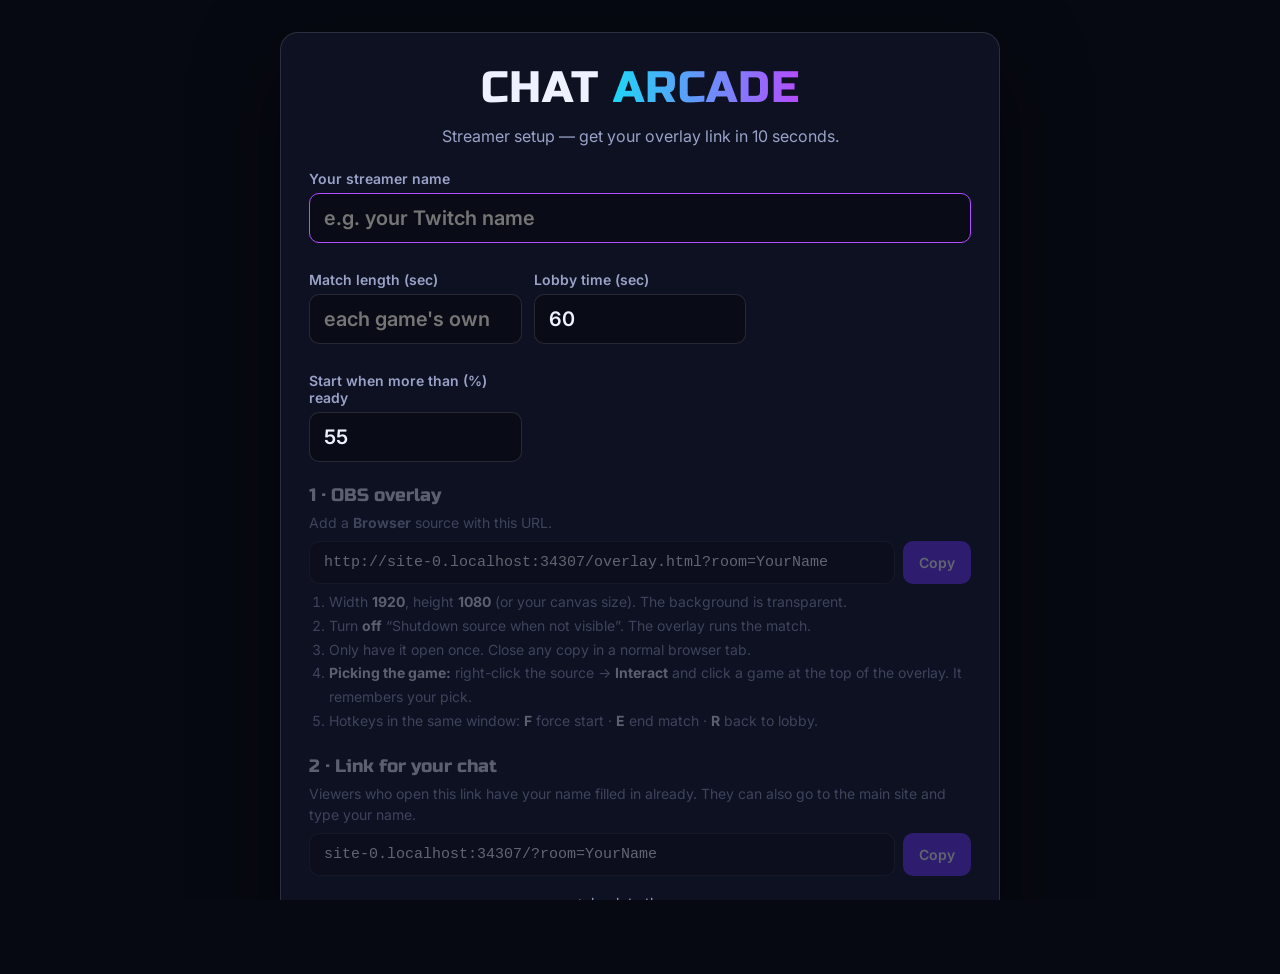
<file: setup.html>
<!doctype html>
<html lang="en">
<head>
<meta charset="utf-8">
<meta name="viewport" content="width=device-width,initial-scale=1">
<meta name="theme-color" content="#070912">
<title>Chat Arcade – Streamer setup</title>
<link rel="preconnect" href="https://fonts.googleapis.com">
<link rel="preconnect" href="https://fonts.gstatic.com" crossorigin>
<link href="https://fonts.googleapis.com/css2?family=Russo+One&family=Inter:wght@400;600;800&display=swap" rel="stylesheet">
<style>
:root {
  --bg: #070912;
  --panel: rgba(16, 19, 36, 0.92);
  --line: rgba(255, 255, 255, 0.12);
  --text: #eef1ff;
  --muted: #9aa3c7;
  --accent: #b44cff;
  --accent2: #1fd6f5;
  --ok: #44e05c;
  --warn: #ff3d50;
}
* { box-sizing: border-box; }
html, body { margin: 0; height: 100%; background: var(--bg); color: var(--text); font-family: Inter, system-ui, sans-serif; overflow: hidden; }
canvas#cv { position: fixed; inset: 0; width: 100vw; height: 100vh; display: block; }
#ui { position: fixed; inset: 0; display: grid; place-items: center; pointer-events: none; padding: 16px; overflow-y: auto; }
.card { pointer-events: auto; width: min(560px, 100%); background: var(--panel); border: 1px solid var(--line); border-radius: 18px; padding: 28px; box-shadow: 0 30px 80px rgba(0,0,0,.5); text-align: center; }
.hidden { display: none !important; }
h1 { font-family: 'Russo One', sans-serif; font-weight: 400; font-size: clamp(28px, 6vw, 44px); margin: 0 0 22px; letter-spacing: 1px; }
h1 span { background: linear-gradient(90deg, var(--accent2), var(--accent)); -webkit-background-clip: text; background-clip: text; color: transparent; }
h2 { font-family: 'Russo One', sans-serif; font-weight: 400; margin: 0 0 12px; font-size: 30px; }
form { display: grid; gap: 14px; text-align: left; }
label { display: grid; gap: 6px; font-weight: 600; color: var(--muted); font-size: 14px; }
input { font: inherit; font-size: 20px; padding: 12px 14px; border-radius: 10px; border: 1px solid var(--line); background: rgba(0,0,0,.35); color: var(--text); outline: none; }
input:focus { border-color: var(--accent); }
button.big { font-family: 'Russo One', sans-serif; font-size: 22px; padding: 16px; border: 0; border-radius: 12px; cursor: pointer; color: #fff; background: linear-gradient(90deg, #6a36ff, var(--accent)); transition: transform .08s; width: 100%; }
button.big:active { transform: scale(.98); }
button.ready { margin-top: 10px; font-size: 28px; padding: 22px; background: linear-gradient(90deg, #2a2f4a, #3a3f60); }
button.ready.on { background: linear-gradient(90deg, #1b9b3a, var(--ok)); }
.hint { color: var(--muted); font-size: 14px; margin: 14px 0 0; }
.hint.small { margin-top: 6px; font-size: 12px; }
.who { color: var(--muted); }
.who b { color: var(--text); }
.info { margin: 18px 0 8px; font-size: 17px; line-height: 1.4; }
.meter { position: relative; height: 12px; border-radius: 6px; background: rgba(255,255,255,.08); overflow: visible; }
.meter > div { height: 100%; border-radius: 6px; background: linear-gradient(90deg, var(--accent2), var(--ok)); width: 0; transition: width .3s; }
.meter > i { position: absolute; top: -4px; bottom: -4px; width: 3px; background: #fff; border-radius: 2px; }
.players { list-style: none; padding: 0; margin: 16px 0 0; display: flex; flex-wrap: wrap; gap: 6px; justify-content: center; max-height: 140px; overflow-y: auto; }
.players li { padding: 4px 10px; border-radius: 99px; font-size: 13px; background: rgba(255,255,255,.07); color: var(--muted); }
.players li.r { background: rgba(68,224,92,.18); color: #b9ffc6; }
.players li.me { outline: 1px solid var(--accent); }
.controls { margin: 20px auto 0; border-collapse: collapse; font-size: 14px; color: var(--muted); text-align: left; }
.controls td { padding: 4px 10px; }
kbd { display: inline-block; min-width: 22px; padding: 2px 6px; border-radius: 5px; background: rgba(255,255,255,.1); border: 1px solid var(--line); border-bottom-width: 2px; font-family: inherit; font-size: 12px; color: var(--text); text-align: center; }
.results { text-align: left; margin: 14px auto 0; padding-left: 30px; max-width: 360px; font-size: 18px; line-height: 1.7; }
.results li span { float: right; font-variant-numeric: tabular-nums; color: var(--muted); }
.results li.me { color: var(--accent2); font-weight: 800; }
.you { font-size: 20px; font-weight: 800; }
.spinner { width: 46px; height: 46px; margin: 0 auto 16px; border-radius: 50%; border: 4px solid rgba(255,255,255,.12); border-top-color: var(--accent); animation: spin 1s linear infinite; }
@keyframes spin { to { transform: rotate(360deg); } }
.netwarn { position: fixed; top: 12px; left: 50%; transform: translateX(-50%); background: var(--warn); color: #fff; padding: 8px 16px; border-radius: 8px; font-weight: 600; font-size: 14px; }

/* ---------- touch / phone ---------- */
.touch-only { display: none; }
html.touch .touch-only { display: block; }
html.touch .keys-only { display: none !important; }
html.touch, html.touch body { touch-action: manipulation; -webkit-user-select: none; user-select: none; -webkit-tap-highlight-color: transparent; overscroll-behavior: none; }
html.touch input { -webkit-user-select: text; user-select: text; font-size: 18px; }
#touchPads .pg { display: none; }
html.touch body.playing[data-game=blocks] #pg-blocks,
html.touch body.playing[data-game=snake] #pg-snake,
html.touch body.playing[data-game=mines] #pg-mines,
body.playing[data-game=words] #pg-words { display: block; }
html.touch body.playing { touch-action: none; }
.pad { position: fixed; bottom: calc(10px + env(safe-area-inset-bottom)); display: grid; gap: 8px; z-index: 5; }
.pad button {
  font-family: 'Russo One', sans-serif; font-size: 26px; color: #fff; border: 1px solid rgba(255,255,255,.14);
  border-radius: 16px; background: rgba(40,46,80,.72); touch-action: none; -webkit-user-select: none; user-select: none;
  display: grid; place-items: center; padding: 0; min-height: 0;
}
.pad button.wide { grid-column: 1 / -1; font-size: 17px; letter-spacing: 1px; }
.pad button.drop { background: rgba(120,60,220,.75); }
.pad button.on { background: rgba(180,76,255,.85); transform: scale(.96); }
/* portrait: both pads along the bottom */
#padL { left: 10px; width: calc(58% - 15px); grid-template-columns: repeat(3, 1fr); grid-template-rows: 48px 72px; }
#padR { right: 10px; width: calc(42% - 15px); grid-template-columns: repeat(2, 1fr); grid-template-rows: 72px 48px; }
/* landscape: pads at the sides of the board */
@media (orientation: landscape) {
  #padL { left: calc(10px + env(safe-area-inset-left)); width: min(30vw, 250px); grid-template-rows: 44px 76px; }
  #padR { right: calc(10px + env(safe-area-inset-right)); width: min(24vw, 190px); grid-template-rows: 76px 44px; }
}
@media (max-width: 420px) { .card { padding: 20px 16px; } h1 { margin-bottom: 16px; } .controls { font-size: 13px; } }

/* ---------- solo ---------- */
button.big.alt { background: linear-gradient(90deg, #2a2f4a, #3a3f60); }
.or { display: flex; align-items: center; gap: 12px; color: var(--muted); font-size: 13px; margin: 14px 0; }
.or::before, .or::after { content: ''; flex: 1; height: 1px; background: var(--line); }
.solo-btns { display: grid; gap: 10px; margin-top: 16px; }
.linkbtn { background: none; border: 0; color: var(--muted); font: 600 15px Inter, sans-serif; cursor: pointer; padding: 8px; text-decoration: underline; }
#s-solo { background: rgba(16,19,36,.94); }
.pausebtn { position: fixed; top: calc(10px + env(safe-area-inset-top)); right: 10px; z-index: 6; width: 44px; height: 44px; border-radius: 12px; border: 1px solid var(--line); background: rgba(40,46,80,.72); color: #fff; font-size: 16px; cursor: pointer; }
html.touch .pausebtn { top: calc(8px + env(safe-area-inset-top)); right: 8px; }

/* ---------- multi-game ---------- */
.solo-grid { display: grid; grid-template-columns: repeat(2, 1fr); gap: 10px; }
.solo-grid .big { font-size: 19px; padding: 13px; }
.nextgame { margin-top: 10px; font-size: 20px; color: var(--muted); }
.nextgame b { font-family: 'Russo One', sans-serif; font-weight: 400; color: #ffd820; font-size: 26px; margin-left: 4px; }
.tagline { color: var(--muted); font-size: 14px; margin: 4px 0 0; }
#howto .controls { margin-top: 16px; }
#howto .hint { margin-top: 16px; }
.reveal { font-family: 'Russo One', sans-serif; color: #ffd820; font-size: 20px; margin: 4px 0 0; }
.reveal:empty { display: none; }
/* snake d-pad */
.pad.dpad { left: 50%; transform: translateX(-50%); width: min(260px, 70vw); grid-template-columns: repeat(3, 1fr); grid-template-rows: repeat(3, 62px); gap: 6px; }
.dpad .u { grid-column: 2; grid-row: 1; } .dpad .l { grid-column: 1; grid-row: 2; } .dpad .r { grid-column: 3; grid-row: 2; } .dpad .d { grid-column: 2; grid-row: 3; }
@media (orientation: landscape) { .pad.dpad { left: calc(12px + env(safe-area-inset-left)); transform: none; width: min(220px, 30vw); grid-template-rows: repeat(3, 58px); } }
/* mines tool switch */
.pad.minespad { left: 10px; right: 10px; grid-template-columns: 1fr; grid-template-rows: 56px; }
.pad.minespad button.flag { background: rgba(200,40,60,.8); }
@media (orientation: landscape) { .pad.minespad { left: auto; right: calc(12px + env(safe-area-inset-right)); width: min(190px, 26vw); grid-template-rows: 110px; } }
/* words keyboard (all devices) */
.pad.kbd { left: 50%; transform: translateX(-50%); width: min(560px, calc(100vw - 12px)); display: flex; flex-direction: column; gap: 7px; }
.krow { display: flex; gap: 5px; }
.krow .half { flex: 0.5; }
.pad.kbd button { flex: 1; height: 54px; font-size: 18px; border-radius: 8px; padding: 0; min-width: 0; }
.pad.kbd button.kwide { flex: 1.6; font-size: 13px; }
.pad.kbd button[data-st=g] { background: #3fbf55; border-color: #3fbf55; }
.pad.kbd button[data-st=y] { background: #c9a722; border-color: #c9a722; }
.pad.kbd button[data-st=x] { background: #23263a; color: #6d7394; }
@media (orientation: landscape) and (max-height: 500px) { .pad.kbd button { height: 40px; font-size: 15px; } .pad.kbd { gap: 5px; } }
html:not(.touch) .pad.kbd button { cursor: pointer; }
</style>
<script>
/* Shared bits for all games: registry, branding, drawing helpers, layout. */
(function (root) {
  'use strict';
  const Games = { list: [], byId: {} };

  // ---- branding: change the site name here (first part white, second part gradient) ----
  Games.BRAND = ['CHAT', 'ARCADE'];
  Games.brandText = () => Games.BRAND.join(' ');

  Games.register = def => { Games.list.push(def); Games.byId[def.id] = def; };
  Games.get = id => Games.byId[id] || Games.list[0];

  Games.rng = function (a) {
    a >>>= 0;
    return function () {
      a |= 0; a = (a + 0x6D2B79F5) | 0;
      let t = Math.imul(a ^ (a >>> 15), 1 | a);
      t = (t + Math.imul(t ^ (t >>> 7), 61 | t)) ^ t;
      return ((t ^ (t >>> 14)) >>> 0) / 4294967296;
    };
  };

  Games.fmt = ms => { if (!isFinite(ms)) return '∞'; const s = Math.max(0, Math.floor(ms / 1000)); return Math.floor(s / 60) + ':' + String(s % 60).padStart(2, '0'); };
  Games.fmtDown = ms => { const s = Math.max(0, Math.ceil(ms / 1000)); return Math.floor(s / 60) + ':' + String(s % 60).padStart(2, '0'); };
  Games.font = (px, w = 400) => `${w} ${Math.max(1, Math.round(px))}px 'Russo One', Inter, system-ui, sans-serif`;
  Games.rr = function (ctx, x, y, w, h, r) { ctx.beginPath(); if (ctx.roundRect) ctx.roundRect(x, y, w, h, r); else ctx.rect(x, y, w, h); };
  Games.box = function (ctx, x, y, w, h) {
    ctx.fillStyle = 'rgba(0,0,0,0.45)'; ctx.fillRect(x, y, w, h);
    ctx.strokeStyle = 'rgba(255,255,255,0.12)'; ctx.lineWidth = 1; ctx.strokeRect(x + .5, y + .5, w - 1, h - 1);
  };
  Games.frame = function (ctx, x, y, w, h) {
    ctx.fillStyle = 'rgba(0,0,0,0.6)'; ctx.fillRect(x - 3, y - 3, w + 6, h + 6);
    ctx.strokeStyle = 'rgba(180,76,255,0.6)'; ctx.lineWidth = 2; ctx.strokeRect(x - 3, y - 3, w + 6, h + 6);
  };
  Games.fit = function (ctx, text, maxW) {
    text = String(text);
    if (ctx.measureText(text).width <= maxW) return text;
    let t = text;
    while (t.length > 1 && ctx.measureText(t + '…').width > maxW) t = t.slice(0, -1);
    return t + '…';
  };

  // Standard stats from the shell + game: [[label, value, color], ...]
  Games.baseStats = function (inst, view, extra) {
    const s = [['SCORE', inst.score.toLocaleString(), '#fff']].concat(extra || []);
    s.push(['TIME', view.timeTxt, view.timeCol]);
    if (view.rank) s.push(['RANK', '#' + view.rank.rank + '/' + view.rank.total, view.rank.rank === 1 ? '#ffd820' : '#fff']);
    else if (view.best != null) s.push(['BEST', Math.max(view.best, inst.score).toLocaleString(), inst.score > view.best && view.best > 0 ? '#ffd820' : '#fff']);
    return s;
  };

  // Draw stats as a column (x,y,w) or as a row (x,y,w) — returns height used
  Games.drawStats = function (ctx, items, x, y, w, unit, asRow) {
    if (asRow) {
      const cw = w / items.length;
      items.forEach(([n, v, c], i) => {
        const cx = x + cw * i + cw / 2;
        ctx.textAlign = 'center'; ctx.fillStyle = '#9aa3c7'; ctx.font = Games.font(unit * 0.42); ctx.fillText(n, cx, y + unit * 0.45);
        let sz = unit * 0.72; ctx.font = Games.font(sz);
        while (sz > unit * 0.3 && ctx.measureText(String(v)).width > cw - 4) { sz *= 0.9; ctx.font = Games.font(sz); }
        ctx.fillStyle = c || '#fff'; ctx.fillText(String(v), cx, y + unit * 1.2);
      });
      return unit * 1.5;
    }
    let yy = y;
    for (const [n, v, c] of items) {
      ctx.textAlign = 'left'; ctx.fillStyle = '#9aa3c7'; ctx.font = Games.font(unit * 0.45); ctx.fillText(n, x, yy + unit * 0.45);
      let sz = unit * 0.8; ctx.font = Games.font(sz);
      while (sz > unit * 0.3 && ctx.measureText(String(v)).width > w) { sz *= 0.9; ctx.font = Games.font(sz); }
      ctx.fillStyle = c || '#fff'; ctx.fillText(String(v), x, yy + unit * 1.3);
      yy += unit * 1.75;
    }
    return yy - y;
  };

  /* Fit a cols×rows board plus a stats area into `area`.
   * Wide areas: stats column on the right (sideCells wide). Narrow areas: a stats row on top. */
  Games.layout = function (area, cols, rows, sideCells, maxCell) {
    const right = Math.min(area.w / (cols + sideCells + 0.6), area.h / (rows + 0.4));
    const top = Math.min(area.w / (cols + 0.4), area.h / (rows + 2.0));
    const useTop = top > right * 1.08;
    let cell = Math.floor(Math.max(6, useTop ? top : right));
    if (maxCell) cell = Math.min(cell, maxCell);
    const bw = cell * cols, bh = cell * rows;
    if (useTop) {
      const tot = bh + cell * 1.7;
      const bx = Math.round(area.x + (area.w - bw) / 2), y0 = Math.round(area.y + (area.h - tot) / 2);
      return { cell, bx, by: y0 + Math.round(cell * 1.7), bw, bh, statsRow: { x: bx, y: y0, w: bw } };
    }
    const tot = bw + cell * (sideCells + 0.6);
    const bx = Math.round(area.x + (area.w - tot) / 2), by = Math.round(area.y + (area.h - bh) / 2);
    return { cell, bx, by, bw, bh, statsCol: { x: bx + bw + cell * 0.6, y: by, w: cell * sideCells } };
  };

  root.Games = Games;
})(window);
</script>
<style>
  body { overflow-y: auto; }
  #ui { position: static; min-height: 100%; padding: 32px 16px; }
  .card { width: min(720px, 100%); text-align: left; }
  h1 { text-align: center; }
  .sub { text-align: center; color: var(--muted); margin: -10px 0 24px; }
  .row { display: grid; grid-template-columns: repeat(3, 1fr); gap: 12px; }
  @media (max-width: 560px) { .row { grid-template-columns: 1fr; } }
  input[type=number] { width: 100%; }
  .out { margin-top: 22px; }
  .out h3 { font-family: 'Russo One', sans-serif; font-weight: 400; margin: 0 0 6px; font-size: 18px; }
  .out p { color: var(--muted); margin: 0 0 8px; font-size: 14px; line-height: 1.5; }
  .copy { display: flex; gap: 8px; }
  .copy code { flex: 1; min-width: 0; overflow-x: auto; white-space: nowrap; padding: 12px 14px; border-radius: 10px; background: rgba(0,0,0,.4); border: 1px solid var(--line); font-size: 15px; color: #fff; }
  .copy button { font: 600 14px Inter, sans-serif; padding: 0 16px; border-radius: 10px; border: 0; background: #6a36ff; color: #fff; cursor: pointer; white-space: nowrap; }
  .copy button.done { background: #1b9b3a; }
  ol.steps { color: var(--muted); font-size: 14px; line-height: 1.7; padding-left: 20px; margin: 6px 0 0; }
  ol.steps b { color: var(--text); }
  .disabled { opacity: .35; pointer-events: none; }
  select { font: inherit; font-size: 18px; padding: 11px 12px; border-radius: 10px; border: 1px solid var(--line); background: rgba(0,0,0,.35); color: var(--text); }
  select option { background: #10132a; }
  .back { display: block; text-align: center; margin-top: 18px; color: var(--muted); font-size: 14px; }
  a { color: var(--accent2); }
</style>
</head>
<body>
<main id="ui">
  <section class="card">
    <h1 class="brand">CHAT <span>ARCADE</span></h1>
    <p class="sub">Streamer setup — get your overlay link in 10 seconds.</p>
    <form id="f" autocomplete="off" onsubmit="return false">
      <label>Your streamer name <input id="room" maxlength="32" spellcheck="false" placeholder="e.g. your Twitch name"></label>
      <div class="row" style="margin-top:14px">
        <label>Match length (sec) <input id="time" type="number" min="0" max="1800" placeholder="each game's own"></label>
        <label>Lobby time (sec) <input id="lobby" type="number" min="5" max="600" value="60"></label>
      </div>
      <div class="row" style="margin-top:14px">
        <label>Start when more than (%) ready <input id="ready" type="number" min="1" max="99" value="55"></label>
      </div>
    </form>

    <div id="outs" class="disabled">
      <div class="out">
        <h3>1 · OBS overlay</h3>
        <p>Add a <b>Browser</b> source with this URL.</p>
        <div class="copy"><code id="obs"></code><button data-c="obs">Copy</button></div>
        <ol class="steps">
          <li>Width <b>1920</b>, height <b>1080</b> (or your canvas size). The background is transparent.</li>
          <li>Turn <b>off</b> “Shutdown source when not visible”. The overlay runs the match.</li>
          <li>Only have it open once. Close any copy in a normal browser tab.</li>
          <li><b>Picking the game:</b> right-click the source → <b>Interact</b> and click a game at the top of the overlay. It remembers your pick.</li>
          <li>Hotkeys in the same window: <b>F</b> force start · <b>E</b> end match · <b>R</b> back to lobby.</li>
        </ol>
      </div>
      <div class="out">
        <h3>2 · Link for your chat</h3>
        <p>Viewers who open this link have your name filled in already. They can also go to the main site and type your name.</p>
        <div class="copy"><code id="chat"></code><button data-c="chat">Copy</button></div>
      </div>
    </div>
    <a class="back" href="./">← back to the game</a>
  </section>
</main>
<script>
(function () {
  const $ = id => document.getElementById(id);
  const base = new URL('./', location.href).href;
  const GAMES = [['blocks', 'Blocks', 180], ['snake', 'Snake', 120], ['mines', 'Mines', 180], ['words', 'Words', 180]];
  const brand = (window.Games && Games.BRAND) || ['CHAT', 'ARCADE'];
  document.querySelector('.brand').innerHTML = ''; document.querySelector('.brand').append(brand[0] + ' ');
  { const sp = document.createElement('span'); sp.textContent = brand.slice(1).join(' '); document.querySelector('.brand').append(sp); }
  document.title = brand.map(w => w[0] + w.slice(1).toLowerCase()).join(' ') + ' – Streamer setup';

  const clean = r => String(r || '').trim().slice(0, 32);
  try { $('room').value = localStorage.getItem('cpt-streamer') || ''; } catch (e) { }
  function update() {
    const name = clean($('room').value), ok = /[a-z0-9]/i.test(name);
    $('outs').classList.toggle('disabled', !ok);
    const q = new URLSearchParams({ room: name || 'YourName' });
    const num = (id, d) => { const v = Math.round(+$(id).value); return v > 0 ? v : d; };
    if (num('time', 0) > 0) q.set('time', num('time', 0));
    if (num('lobby', 60) !== 60) q.set('lobby', num('lobby', 60));
    if (num('ready', 55) !== 55) q.set('ready', Math.min(99, num('ready', 55)));
    $('obs').textContent = base + 'overlay.html?' + q.toString();
    $('chat').textContent = base.replace(/^https?:\/\//, '').replace(/\/$/, '') + '/?room=' + encodeURIComponent(name || 'YourName');
    try { if (ok) localStorage.setItem('cpt-streamer', name); } catch (e) { }
  }
  document.querySelectorAll('input, select').forEach(i => i.addEventListener('input', update));
  document.querySelectorAll('[data-c]').forEach(b => b.addEventListener('click', async () => {
    const t = $(b.dataset.c).textContent;
    try { await navigator.clipboard.writeText(t); }
    catch (e) { const r = document.createRange(); r.selectNodeContents($(b.dataset.c)); const s = getSelection(); s.removeAllRanges(); s.addRange(r); document.execCommand('copy'); }
    b.textContent = 'Copied!'; b.classList.add('done');
    setTimeout(() => { b.textContent = 'Copy'; b.classList.remove('done'); }, 1500);
  }));
  update(); $('room').focus();
})();
</script>
</body>
</html>
</file>
